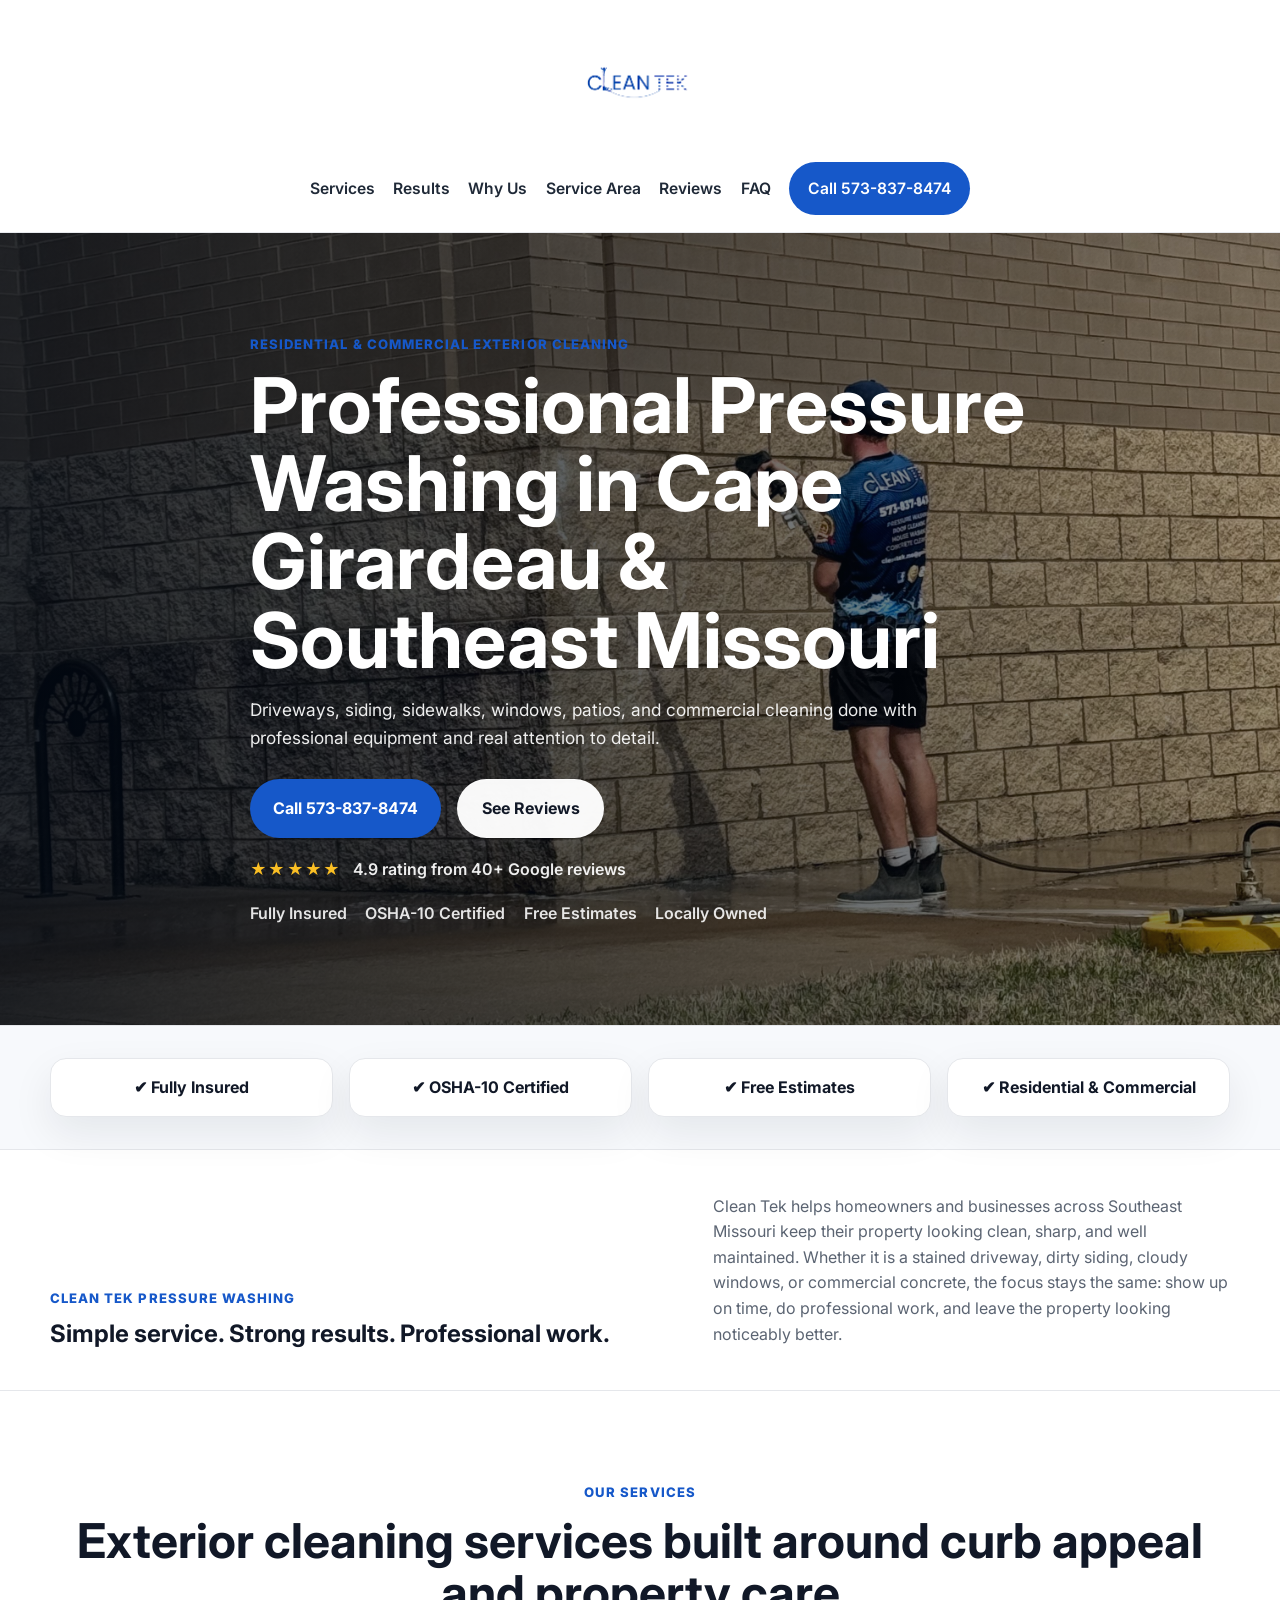
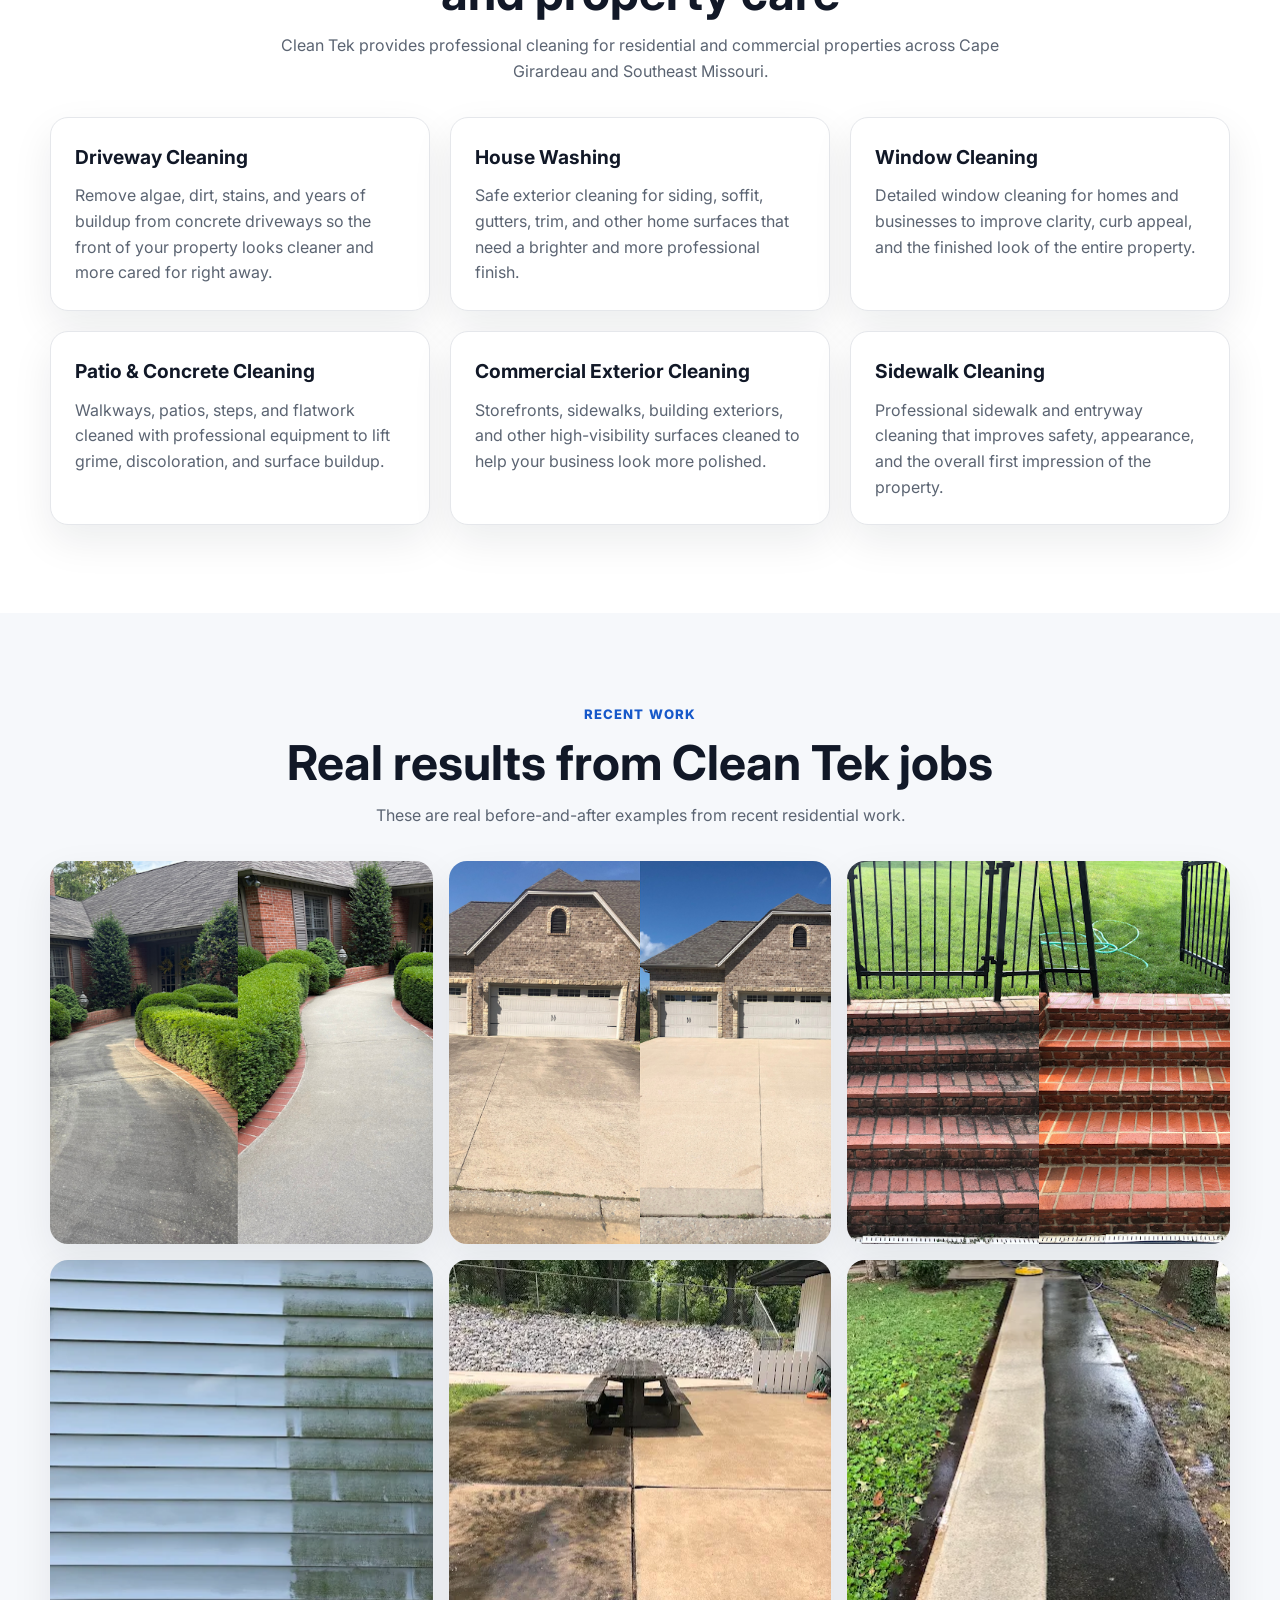
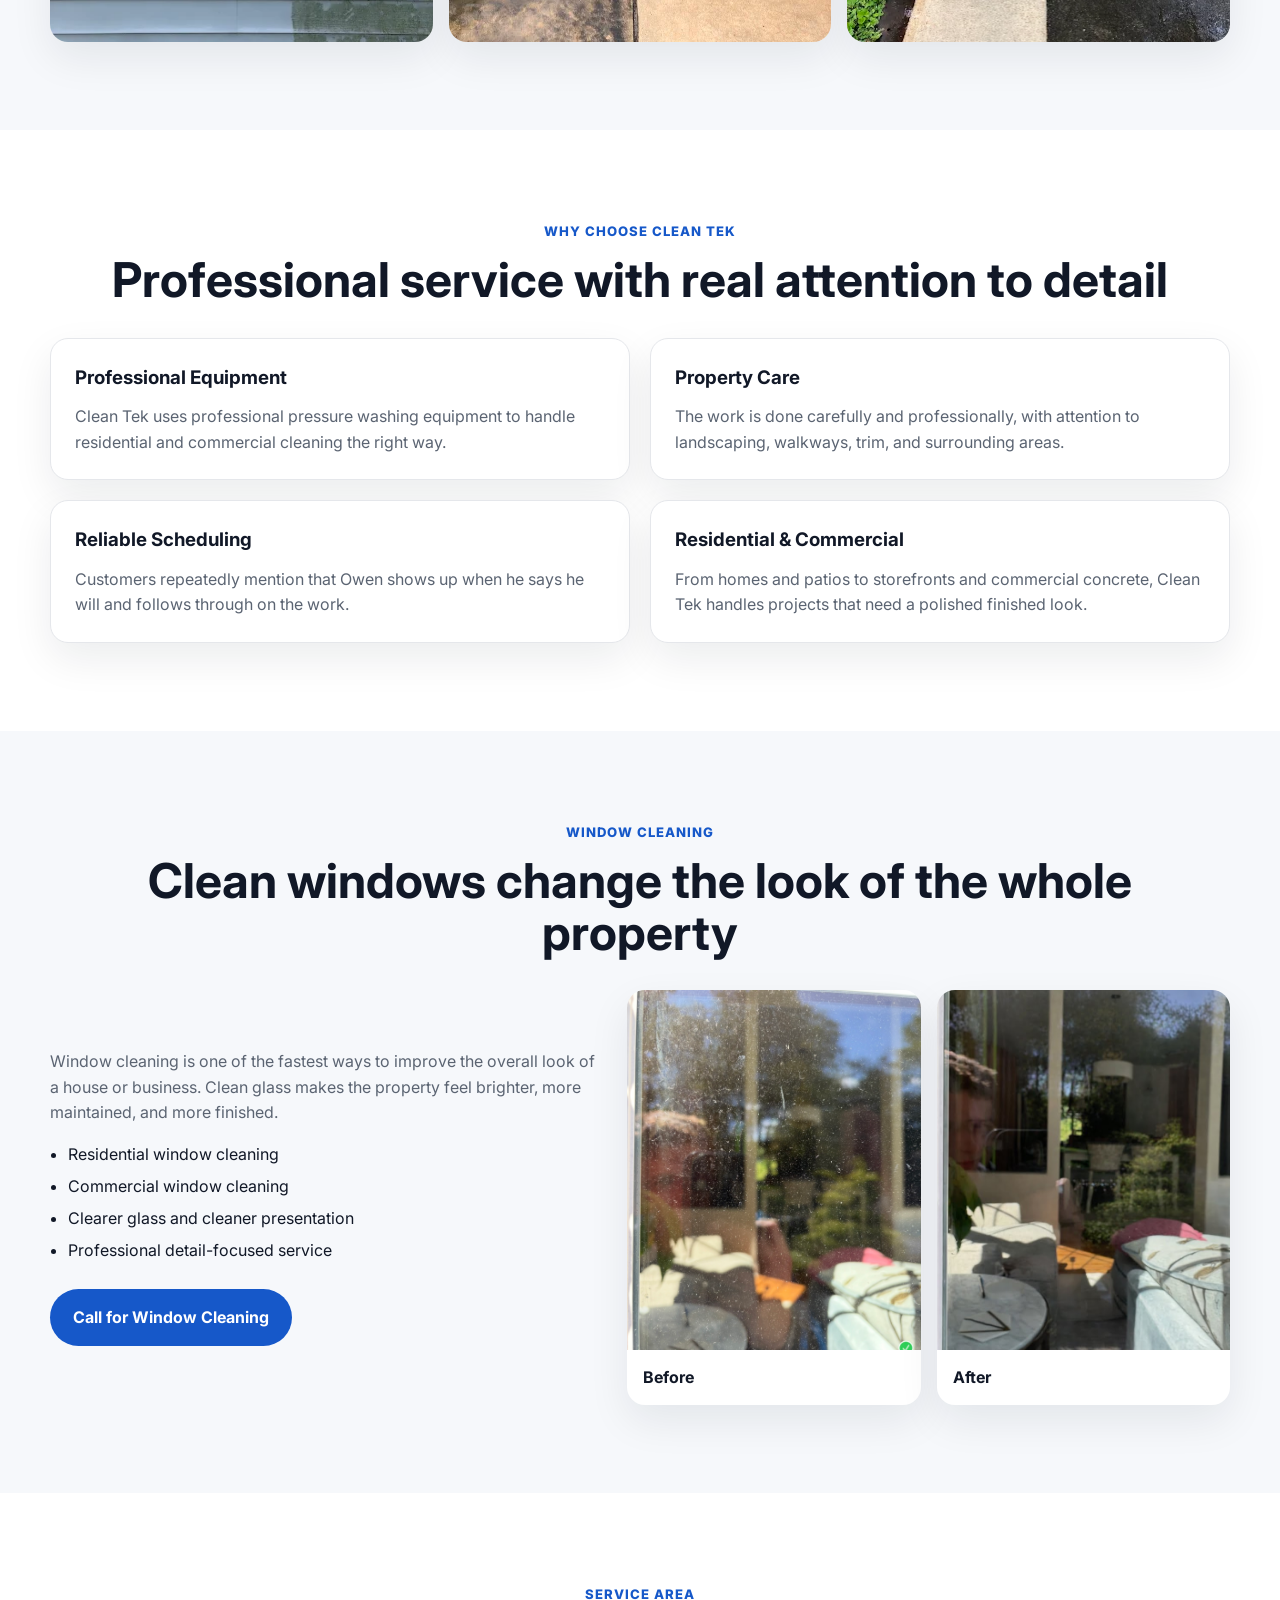
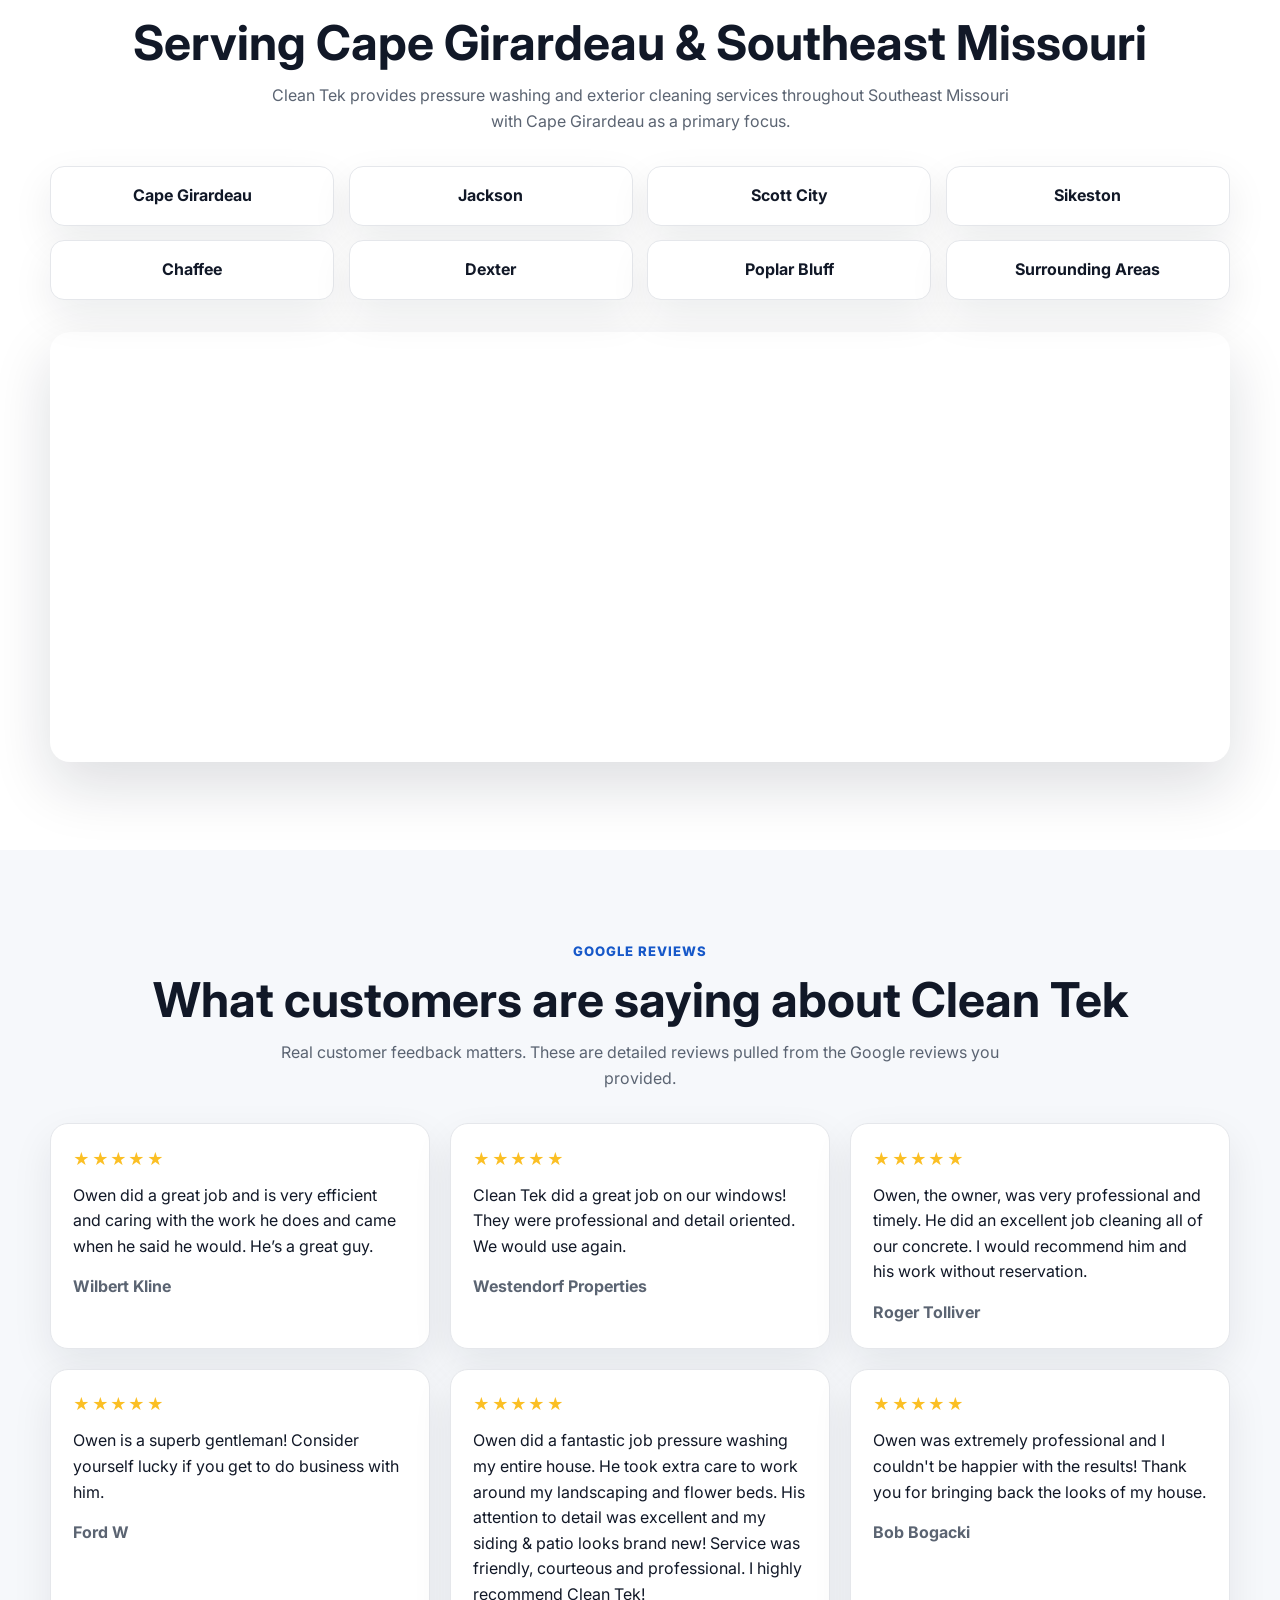
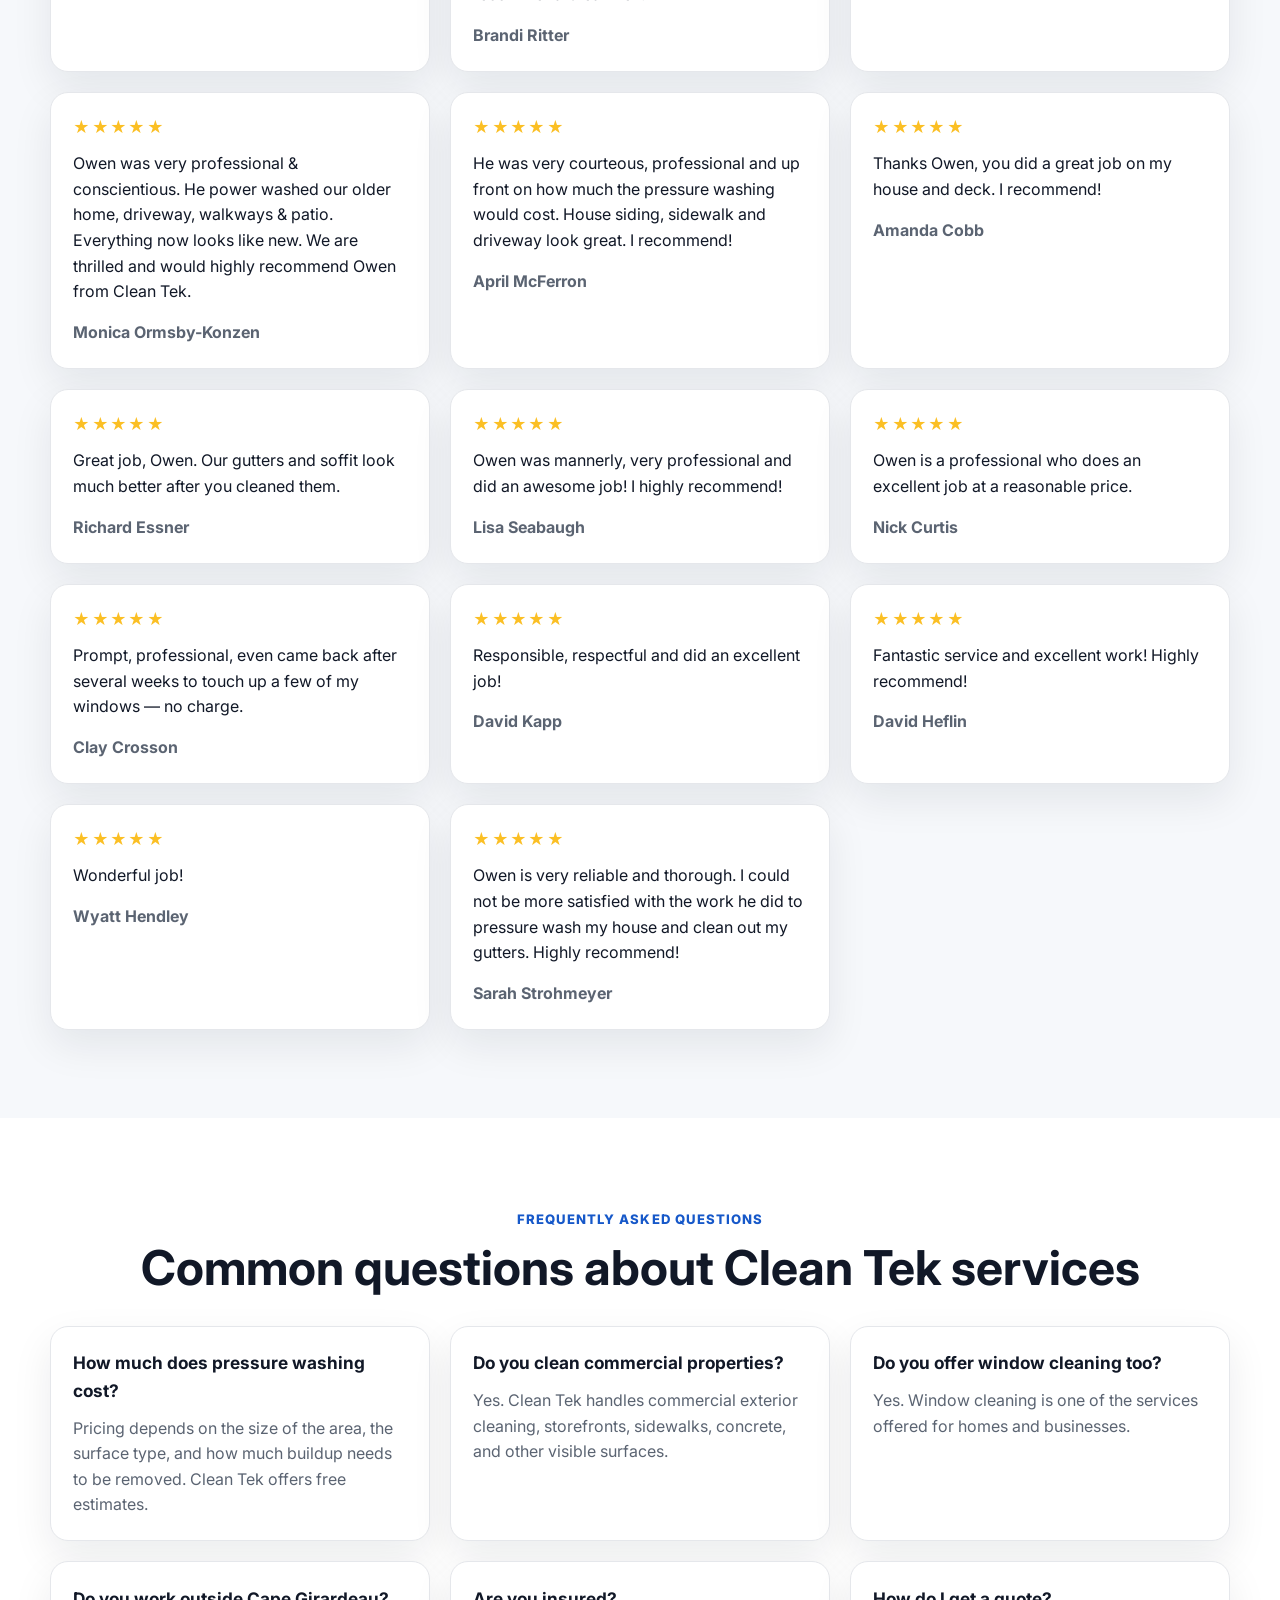
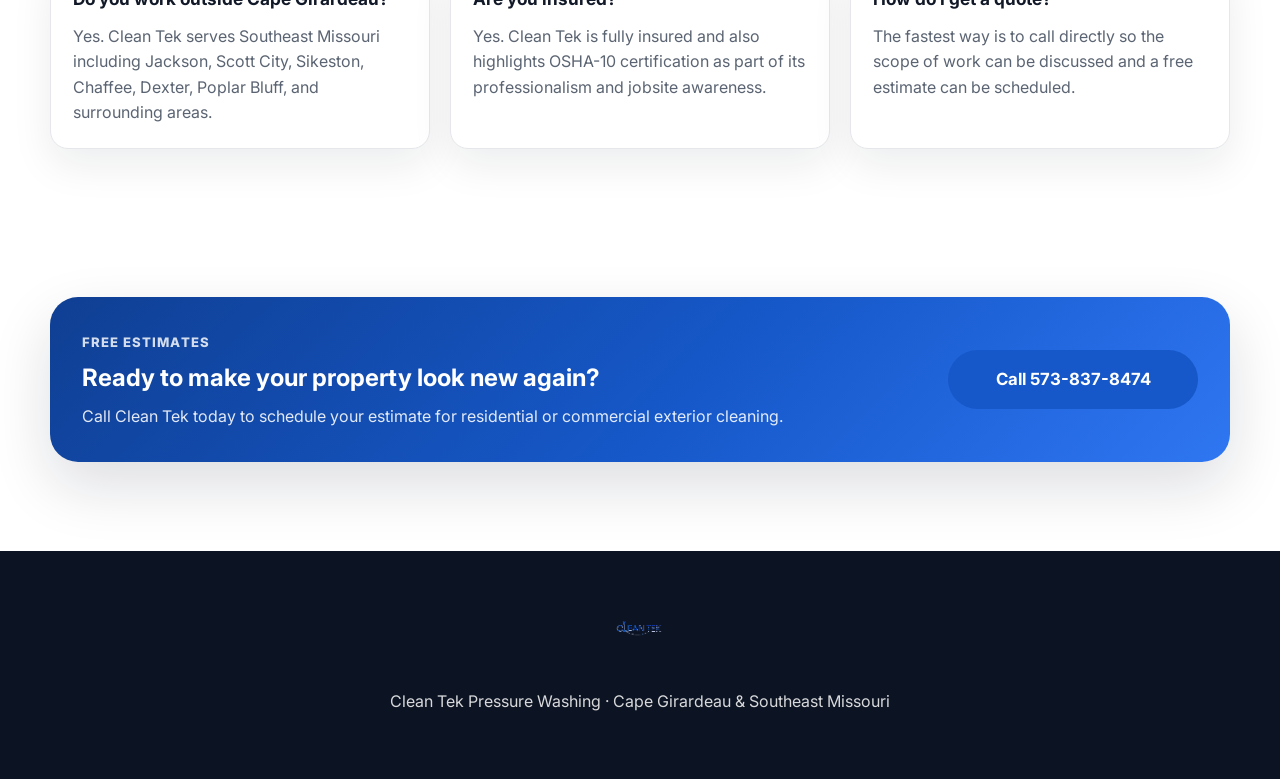
<file: index.html>
<!DOCTYPE html>
<html lang="en">
<head>
  <meta charset="UTF-8" />
  <meta
    name="viewport"
    content="width=device-width, initial-scale=1, viewport-fit=cover"
  />
  <title>Clean Tek Pressure Washing | Cape Girardeau & Southeast Missouri</title>
  <meta
    name="description"
    content="Clean Tek Pressure Washing provides driveway cleaning, house washing, window cleaning, and commercial pressure washing in Cape Girardeau and Southeast Missouri."
  />
  <meta
    name="keywords"
    content="pressure washing Cape Girardeau, driveway cleaning Cape Girardeau, house washing Southeast Missouri, window cleaning Cape Girardeau, commercial pressure washing SEMO"
  />
  <meta name="theme-color" content="#1658c9" />

  <link rel="preconnect" href="https://fonts.googleapis.com" />
  <link rel="preconnect" href="https://fonts.gstatic.com" crossorigin />
  <link
    href="https://fonts.googleapis.com/css2?family=Inter:wght@400;500;600;700;800&display=swap"
    rel="stylesheet"
  />

  <link rel="stylesheet" href="assets/css/styles.css" />
</head>
<body>
  <a class="skip-link" href="#main">Skip to content</a>

  <header class="site-header" id="top">
    <div class="container header-inner">
      <a class="brand" href="#top" aria-label="Clean Tek Pressure Washing home">
        <img src="assets/logo.png" alt="Clean Tek Pressure Washing logo" />
      </a>

      <button
        class="menu-toggle"
        type="button"
        aria-label="Toggle navigation"
        aria-expanded="false"
        aria-controls="site-nav"
      >
        <span></span>
        <span></span>
        <span></span>
      </button>

      <nav class="site-nav" id="site-nav" aria-label="Primary navigation">
        <a href="#services">Services</a>
        <a href="#results">Results</a>
        <a href="#why-choose-us">Why Us</a>
        <a href="#service-area">Service Area</a>
        <a href="#reviews">Reviews</a>
        <a href="#faq">FAQ</a>
        <a class="btn btn-nav" href="tel:15738378474">Call 573-837-8474</a>
      </nav>
    </div>
  </header>

  <main id="main">
    <section class="hero" id="home" aria-label="Hero">
      <div class="hero-media">
        <img
          src="assets/hero-main.jpg"
          alt="Clean Tek technician pressure washing a commercial building"
        />
      </div>
      <div class="hero-overlay"></div>

      <div class="container hero-content">
        <p class="eyebrow">Residential &amp; Commercial Exterior Cleaning</p>

        <h1>Professional Pressure Washing in Cape Girardeau &amp; Southeast Missouri</h1>

        <p class="hero-copy">
          Driveways, siding, sidewalks, windows, patios, and commercial cleaning
          done with professional equipment and real attention to detail.
        </p>

        <div class="hero-actions">
          <a class="btn btn-primary" href="tel:15738378474">Call 573-837-8474</a>
          <a class="btn btn-secondary" href="#reviews">See Reviews</a>
        </div>

        <div class="hero-rating" aria-label="Google review rating">
          <span class="stars">★★★★★</span>
          <span class="rating-text">4.9 rating from 40+ Google reviews</span>
        </div>

        <ul class="hero-points">
          <li>Fully Insured</li>
          <li>OSHA-10 Certified</li>
          <li>Free Estimates</li>
          <li>Locally Owned</li>
        </ul>
      </div>
    </section>

    <section class="section trust-strip" aria-label="Trust highlights">
      <div class="container trust-grid">
        <div class="trust-card">✔ Fully Insured</div>
        <div class="trust-card">✔ OSHA-10 Certified</div>
        <div class="trust-card">✔ Free Estimates</div>
        <div class="trust-card">✔ Residential &amp; Commercial</div>
      </div>
    </section>

    <section class="section section-intro">
      <div class="container intro-grid">
        <div class="intro-copy">
          <p class="section-kicker">Clean Tek Pressure Washing</p>
          <h2>Simple service. Strong results. Professional work.</h2>
        </div>

        <div class="intro-text-wrap">
          <p>
            Clean Tek helps homeowners and businesses across Southeast Missouri keep
            their property looking clean, sharp, and well maintained. Whether it is
            a stained driveway, dirty siding, cloudy windows, or commercial concrete,
            the focus stays the same: show up on time, do professional work, and
            leave the property looking noticeably better.
          </p>
        </div>
      </div>
    </section>

    <section class="section" id="services">
      <div class="container">
        <div class="section-heading center">
          <p class="section-kicker">Our Services</p>
          <h2>Exterior cleaning services built around curb appeal and property care</h2>
          <p class="section-subtext">
            Clean Tek provides professional cleaning for residential and commercial
            properties across Cape Girardeau and Southeast Missouri.
          </p>
        </div>

        <div class="services-grid">
          <article class="service-card">
            <h3>Driveway Cleaning</h3>
            <p>
              Remove algae, dirt, stains, and years of buildup from concrete
              driveways so the front of your property looks cleaner and more cared
              for right away.
            </p>
          </article>

          <article class="service-card">
            <h3>House Washing</h3>
            <p>
              Safe exterior cleaning for siding, soffit, gutters, trim, and other
              home surfaces that need a brighter and more professional finish.
            </p>
          </article>

          <article class="service-card">
            <h3>Window Cleaning</h3>
            <p>
              Detailed window cleaning for homes and businesses to improve clarity,
              curb appeal, and the finished look of the entire property.
            </p>
          </article>

          <article class="service-card">
            <h3>Patio &amp; Concrete Cleaning</h3>
            <p>
              Walkways, patios, steps, and flatwork cleaned with professional
              equipment to lift grime, discoloration, and surface buildup.
            </p>
          </article>

          <article class="service-card">
            <h3>Commercial Exterior Cleaning</h3>
            <p>
              Storefronts, sidewalks, building exteriors, and other high-visibility
              surfaces cleaned to help your business look more polished.
            </p>
          </article>

          <article class="service-card">
            <h3>Sidewalk Cleaning</h3>
            <p>
              Professional sidewalk and entryway cleaning that improves safety,
              appearance, and the overall first impression of the property.
            </p>
          </article>
        </div>
      </div>
    </section>

    <section class="section section-alt" id="results">
      <div class="container">
        <div class="section-heading center">
          <p class="section-kicker">Recent Work</p>
          <h2>Real results from Clean Tek jobs</h2>
          <p class="section-subtext">
            These are real before-and-after examples from recent residential work.
          </p>
        </div>

        <div class="gallery-grid">
          <figure class="gallery-card">
            <img
              src="assets/result-driveway-curved.jpg"
              alt="Before and after curved driveway cleaning"
            />
          </figure>

          <figure class="gallery-card">
            <img
              src="assets/result-driveway-garage.jpg"
              alt="Before and after garage driveway cleaning"
            />
          </figure>

          <figure class="gallery-card">
            <img
              src="assets/result-brick-steps.jpg"
              alt="Before and after brick steps cleaning"
            />
          </figure>

          <figure class="gallery-card">
            <img
              src="assets/result-siding.jpg"
              alt="Before and after siding cleaning"
            />
          </figure>

          <figure class="gallery-card">
            <img
              src="assets/result-concrete-pad.jpg"
              alt="Before and after concrete pad cleaning"
            />
          </figure>

          <figure class="gallery-card">
            <img
              src="assets/result-walkway.jpg"
              alt="Before and after walkway cleaning"
            />
          </figure>
        </div>
      </div>
    </section>

    <section class="section" id="why-choose-us">
      <div class="container">
        <div class="section-heading center">
          <p class="section-kicker">Why Choose Clean Tek</p>
          <h2>Professional service with real attention to detail</h2>
        </div>

        <div class="why-grid">
          <article class="why-card">
            <h3>Professional Equipment</h3>
            <p>
              Clean Tek uses professional pressure washing equipment to handle
              residential and commercial cleaning the right way.
            </p>
          </article>

          <article class="why-card">
            <h3>Property Care</h3>
            <p>
              The work is done carefully and professionally, with attention to
              landscaping, walkways, trim, and surrounding areas.
            </p>
          </article>

          <article class="why-card">
            <h3>Reliable Scheduling</h3>
            <p>
              Customers repeatedly mention that Owen shows up when he says he will
              and follows through on the work.
            </p>
          </article>

          <article class="why-card">
            <h3>Residential &amp; Commercial</h3>
            <p>
              From homes and patios to storefronts and commercial concrete, Clean
              Tek handles projects that need a polished finished look.
            </p>
          </article>
        </div>
      </div>
    </section>

    <section class="section section-alt" id="window-cleaning">
      <div class="container">
        <div class="section-heading center">
          <p class="section-kicker">Window Cleaning</p>
          <h2>Clean windows change the look of the whole property</h2>
        </div>

        <div class="window-grid">
          <div class="window-copy">
            <p>
              Window cleaning is one of the fastest ways to improve the overall look
              of a house or business. Clean glass makes the property feel brighter,
              more maintained, and more finished.
            </p>

            <ul class="check-list">
              <li>Residential window cleaning</li>
              <li>Commercial window cleaning</li>
              <li>Clearer glass and cleaner presentation</li>
              <li>Professional detail-focused service</li>
            </ul>

            <a class="btn btn-primary window-cta" href="tel:15738378474">
              Call for Window Cleaning
            </a>
          </div>

          <div class="window-images">
            <figure class="window-card">
              <img src="assets/window-before.jpg" alt="Dirty window before cleaning" />
              <figcaption>Before</figcaption>
            </figure>

            <figure class="window-card">
              <img src="assets/window-after.jpg" alt="Window after cleaning" />
              <figcaption>After</figcaption>
            </figure>
          </div>
        </div>
      </div>
    </section>

    <section class="section" id="service-area">
      <div class="container">
        <div class="section-heading center">
          <p class="section-kicker">Service Area</p>
          <h2>Serving Cape Girardeau &amp; Southeast Missouri</h2>
          <p class="section-subtext">
            Clean Tek provides pressure washing and exterior cleaning services
            throughout Southeast Missouri with Cape Girardeau as a primary focus.
          </p>
        </div>

        <div class="area-pill-grid">
          <span>Cape Girardeau</span>
          <span>Jackson</span>
          <span>Scott City</span>
          <span>Sikeston</span>
          <span>Chaffee</span>
          <span>Dexter</span>
          <span>Poplar Bluff</span>
          <span>Surrounding Areas</span>
        </div>

        <div class="map-wrap">
          <iframe
            title="Map centered on Cape Girardeau Missouri"
            src="https://www.google.com/maps?q=Cape+Girardeau+Missouri&z=9&output=embed"
            loading="lazy"
            referrerpolicy="no-referrer-when-downgrade"
          ></iframe>
        </div>
      </div>
    </section>

    <section class="section section-alt" id="reviews">
      <div class="container">
        <div class="section-heading center">
          <p class="section-kicker">Google Reviews</p>
          <h2>What customers are saying about Clean Tek</h2>
          <p class="section-subtext">
            Real customer feedback matters. These are detailed reviews pulled from
            the Google reviews you provided.
          </p>
        </div>

        <div class="reviews-grid">
          <article class="review-card">
            <div class="review-stars">★★★★★</div>
            <p>
              Owen did a great job and is very efficient and caring with the work he
              does and came when he said he would. He’s a great guy.
            </p>
            <span class="reviewer">Wilbert Kline</span>
          </article>

          <article class="review-card">
            <div class="review-stars">★★★★★</div>
            <p>
              Clean Tek did a great job on our windows! They were professional and
              detail oriented. We would use again.
            </p>
            <span class="reviewer">Westendorf Properties</span>
          </article>

          <article class="review-card">
            <div class="review-stars">★★★★★</div>
            <p>
              Owen, the owner, was very professional and timely. He did an excellent
              job cleaning all of our concrete. I would recommend him and his work
              without reservation.
            </p>
            <span class="reviewer">Roger Tolliver</span>
          </article>

          <article class="review-card">
            <div class="review-stars">★★★★★</div>
            <p>
              Owen is a superb gentleman! Consider yourself lucky if you get to do
              business with him.
            </p>
            <span class="reviewer">Ford W</span>
          </article>

          <article class="review-card">
            <div class="review-stars">★★★★★</div>
            <p>
              Owen did a fantastic job pressure washing my entire house. He took
              extra care to work around my landscaping and flower beds. His
              attention to detail was excellent and my siding &amp; patio looks brand
              new! Service was friendly, courteous and professional. I highly
              recommend Clean Tek!
            </p>
            <span class="reviewer">Brandi Ritter</span>
          </article>

          <article class="review-card">
            <div class="review-stars">★★★★★</div>
            <p>
              Owen was extremely professional and I couldn't be happier with the
              results! Thank you for bringing back the looks of my house.
            </p>
            <span class="reviewer">Bob Bogacki</span>
          </article>

          <article class="review-card">
            <div class="review-stars">★★★★★</div>
            <p>
              Owen was very professional &amp; conscientious. He power washed our
              older home, driveway, walkways &amp; patio. Everything now looks like
              new. We are thrilled and would highly recommend Owen from Clean Tek.
            </p>
            <span class="reviewer">Monica Ormsby-Konzen</span>
          </article>

          <article class="review-card">
            <div class="review-stars">★★★★★</div>
            <p>
              He was very courteous, professional and up front on how much the
              pressure washing would cost. House siding, sidewalk and driveway look
              great. I recommend!
            </p>
            <span class="reviewer">April McFerron</span>
          </article>

          <article class="review-card">
            <div class="review-stars">★★★★★</div>
            <p>
              Thanks Owen, you did a great job on my house and deck. I recommend!
            </p>
            <span class="reviewer">Amanda Cobb</span>
          </article>

          <article class="review-card">
            <div class="review-stars">★★★★★</div>
            <p>
              Great job, Owen. Our gutters and soffit look much better after you
              cleaned them.
            </p>
            <span class="reviewer">Richard Essner</span>
          </article>

          <article class="review-card">
            <div class="review-stars">★★★★★</div>
            <p>
              Owen was mannerly, very professional and did an awesome job! I highly
              recommend!
            </p>
            <span class="reviewer">Lisa Seabaugh</span>
          </article>

          <article class="review-card">
            <div class="review-stars">★★★★★</div>
            <p>
              Owen is a professional who does an excellent job at a reasonable
              price.
            </p>
            <span class="reviewer">Nick Curtis</span>
          </article>

          <article class="review-card">
            <div class="review-stars">★★★★★</div>
            <p>
              Prompt, professional, even came back after several weeks to touch up a
              few of my windows — no charge.
            </p>
            <span class="reviewer">Clay Crosson</span>
          </article>

          <article class="review-card">
            <div class="review-stars">★★★★★</div>
            <p>
              Responsible, respectful and did an excellent job!
            </p>
            <span class="reviewer">David Kapp</span>
          </article>

          <article class="review-card">
            <div class="review-stars">★★★★★</div>
            <p>
              Fantastic service and excellent work! Highly recommend!
            </p>
            <span class="reviewer">David Heflin</span>
          </article>

          <article class="review-card">
            <div class="review-stars">★★★★★</div>
            <p>
              Wonderful job!
            </p>
            <span class="reviewer">Wyatt Hendley</span>
          </article>

          <article class="review-card">
            <div class="review-stars">★★★★★</div>
            <p>
              Owen is very reliable and thorough. I could not be more satisfied with
              the work he did to pressure wash my house and clean out my gutters.
              Highly recommend!
            </p>
            <span class="reviewer">Sarah Strohmeyer</span>
          </article>
        </div>
      </div>
    </section>

    <section class="section" id="faq">
      <div class="container">
        <div class="section-heading center">
          <p class="section-kicker">Frequently Asked Questions</p>
          <h2>Common questions about Clean Tek services</h2>
        </div>

        <div class="faq-grid">
          <article class="faq-card">
            <h3>How much does pressure washing cost?</h3>
            <p>
              Pricing depends on the size of the area, the surface type, and how
              much buildup needs to be removed. Clean Tek offers free estimates.
            </p>
          </article>

          <article class="faq-card">
            <h3>Do you clean commercial properties?</h3>
            <p>
              Yes. Clean Tek handles commercial exterior cleaning, storefronts,
              sidewalks, concrete, and other visible surfaces.
            </p>
          </article>

          <article class="faq-card">
            <h3>Do you offer window cleaning too?</h3>
            <p>
              Yes. Window cleaning is one of the services offered for homes and
              businesses.
            </p>
          </article>

          <article class="faq-card">
            <h3>Do you work outside Cape Girardeau?</h3>
            <p>
              Yes. Clean Tek serves Southeast Missouri including Jackson, Scott
              City, Sikeston, Chaffee, Dexter, Poplar Bluff, and surrounding areas.
            </p>
          </article>

          <article class="faq-card">
            <h3>Are you insured?</h3>
            <p>
              Yes. Clean Tek is fully insured and also highlights OSHA-10
              certification as part of its professionalism and jobsite awareness.
            </p>
          </article>

          <article class="faq-card">
            <h3>How do I get a quote?</h3>
            <p>
              The fastest way is to call directly so the scope of work can be
              discussed and a free estimate can be scheduled.
            </p>
          </article>
        </div>
      </div>
    </section>

    <section class="section section-cta" id="contact">
      <div class="container">
        <div class="cta-box">
          <div class="cta-copy">
            <p class="section-kicker section-kicker-light">Free Estimates</p>
            <h2>Ready to make your property look new again?</h2>
            <p>
              Call Clean Tek today to schedule your estimate for residential or
              commercial exterior cleaning.
            </p>
          </div>

          <div class="cta-actions">
            <a class="btn btn-primary btn-cta" href="tel:15738378474">
              Call 573-837-8474
            </a>
          </div>
        </div>
      </div>
    </section>
  </main>

  <footer class="site-footer">
    <div class="container footer-inner">
      <img src="assets/logo.png" class="footer-logo" alt="Clean Tek Pressure Washing logo" />
      <p>Clean Tek Pressure Washing · Cape Girardeau &amp; Southeast Missouri</p>
    </div>
  </footer>

  <script src="assets/js/main.js"></script>
</body>
</html>
</file>
<file: assets/css/styles.css>
:root {
  --blue: #1658c9;
  --blue-dark: #103f91;
  --blue-soft: #edf4ff;
  --text: #111827;
  --muted: #5b6472;
  --line: #e5e7eb;
  --surface: #ffffff;
  --surface-alt: #f6f8fb;
  --surface-dark: #0c1322;
  --shadow: 0 16px 40px rgba(15, 23, 42, 0.08);
  --shadow-strong: 0 24px 60px rgba(15, 23, 42, 0.14);
  --radius: 18px;
  --container: 1180px;
  --header-logo-height: 132px;
  --footer-logo-height: 58px;
  --header-offset: 170px;
}

*,
*::before,
*::after {
  box-sizing: border-box;
}

html {
  scroll-behavior: smooth;
}

body {
  margin: 0;
  font-family: "Inter", sans-serif;
  color: var(--text);
  background: #fff;
  line-height: 1.6;
  -webkit-font-smoothing: antialiased;
  text-rendering: optimizeLegibility;
}

img {
  max-width: 100%;
  display: block;
}

iframe {
  display: block;
  width: 100%;
  border: 0;
}

a {
  color: inherit;
  text-decoration: none;
}

section[id] {
  scroll-margin-top: var(--header-offset);
}

.skip-link {
  position: absolute;
  left: -9999px;
  top: 0;
}

.skip-link:focus {
  left: 1rem;
  top: 1rem;
  padding: 0.75rem 1rem;
  background: #fff;
  border-radius: 12px;
  z-index: 9999;
  box-shadow: var(--shadow);
}

.container {
  width: min(100% - 2rem, var(--container));
  margin: 0 auto;
}

.section {
  padding: 5.5rem 0;
}

.section-alt {
  background: var(--surface-alt);
}

.section-intro {
  padding-top: 2.7rem;
  padding-bottom: 2.7rem;
  border-bottom: 1px solid var(--line);
}

.section-heading {
  margin-bottom: 2rem;
}

.section-heading.center {
  text-align: center;
}

.section-heading h2,
.intro-copy h2,
.cta-copy h2 {
  margin: 0;
  line-height: 1.08;
}

.section-heading h2 {
  font-size: clamp(2rem, 4vw, 3rem);
}

.section-subtext {
  max-width: 760px;
  margin: 0.9rem auto 0;
  color: var(--muted);
}

.section-kicker,
.eyebrow {
  display: inline-block;
  margin: 0 0 0.75rem;
  font-size: 0.82rem;
  font-weight: 800;
  letter-spacing: 0.08em;
  text-transform: uppercase;
  color: var(--blue);
}

.section-kicker-light {
  color: rgba(255, 255, 255, 0.82);
}

.site-header {
  position: sticky;
  top: 0;
  z-index: 1000;
  background: rgba(255, 255, 255, 0.97);
  border-bottom: 1px solid rgba(229, 231, 235, 0.9);
  backdrop-filter: blur(12px);
}

.header-inner {
  display: flex;
  flex-direction: column;
  align-items: center;
  justify-content: center;
  gap: 0.9rem;
  padding: 1rem 0 1.05rem;
  text-align: center;
}

.brand {
  display: inline-flex;
  align-items: center;
  justify-content: center;
}

.brand img {
  height: var(--header-logo-height);
  width: auto;
  object-fit: contain;
}

.menu-toggle {
  display: none;
  background: transparent;
  border: 0;
  padding: 0;
}

.menu-toggle span {
  display: block;
  width: 28px;
  height: 3px;
  border-radius: 999px;
  background: var(--text);
  margin: 5px 0;
}

.site-nav {
  display: flex;
  align-items: center;
  justify-content: center;
  gap: 0.85rem 1.15rem;
  flex-wrap: wrap;
}

.site-nav a {
  font-size: 0.98rem;
  font-weight: 600;
  color: #1f2937;
  transition: color 0.2s ease;
}

.site-nav a:hover,
.site-nav a:focus-visible {
  color: var(--blue);
}

.btn,
.btn-nav {
  display: inline-flex;
  align-items: center;
  justify-content: center;
  font-weight: 700;
  border-radius: 999px;
  transition: 0.2s ease;
}

.btn {
  padding: 0.98rem 1.45rem;
}

.btn-primary {
  background: var(--blue);
  color: #fff;
}

.btn-primary:hover,
.btn-nav:hover {
  background: var(--blue-dark);
}

.btn-secondary {
  background: rgba(255, 255, 255, 0.97);
  color: var(--text);
  border: 1px solid rgba(255, 255, 255, 0.32);
}

.btn-secondary:hover {
  background: #fff;
}

.btn-nav {
  background: var(--blue);
  color: #fff !important;
  padding: 0.86rem 1.2rem;
}

.hero {
  position: relative;
  min-height: min(88vh, 920px);
  display: flex;
  align-items: center;
  overflow: hidden;
}

.hero-media,
.hero-media img,
.hero-overlay {
  position: absolute;
  inset: 0;
}

.hero-media img {
  width: 100%;
  height: 100%;
  object-fit: cover;
  object-position: center 42%;
}

.hero-overlay {
  background:
    linear-gradient(90deg, rgba(2, 9, 20, 0.82) 0%, rgba(2, 9, 20, 0.62) 38%, rgba(2, 9, 20, 0.26) 100%),
    linear-gradient(180deg, rgba(0, 0, 0, 0.08) 0%, rgba(0, 0, 0, 0.26) 100%);
}

.hero-content {
  position: relative;
  z-index: 2;
  color: #fff;
  max-width: 780px;
  padding: 4.2rem 0;
  text-align: left;
}

.hero-content h1 {
  margin: 0 0 1rem;
  font-size: clamp(2.65rem, 6vw, 5.2rem);
  line-height: 1.02;
  max-width: 900px;
}

.hero-copy {
  margin: 0;
  max-width: 720px;
  color: rgba(255, 255, 255, 0.92);
  font-size: 1.08rem;
}

.hero-actions {
  display: flex;
  flex-wrap: wrap;
  gap: 1rem;
  margin: 1.75rem 0 1.15rem;
}

.hero-rating {
  display: flex;
  align-items: center;
  flex-wrap: wrap;
  gap: 0.7rem;
  margin-top: 0.5rem;
}

.stars,
.review-stars {
  color: #fbbf24;
  letter-spacing: 0.08em;
  font-weight: 800;
}

.rating-text {
  color: rgba(255, 255, 255, 0.92);
  font-weight: 600;
}

.hero-points {
  list-style: none;
  display: flex;
  flex-wrap: wrap;
  gap: 0.8rem 1.15rem;
  padding: 0;
  margin: 1.2rem 0 0;
}

.hero-points li {
  color: rgba(255, 255, 255, 0.88);
  font-weight: 600;
}

.trust-strip {
  background: #f7f9fc;
  border-top: 1px solid var(--line);
  border-bottom: 1px solid var(--line);
  padding: 2rem 0;
}

.trust-grid {
  display: grid;
  grid-template-columns: repeat(4, minmax(0, 1fr));
  gap: 1rem;
}

.trust-card {
  background: #fff;
  border: 1px solid var(--line);
  border-radius: 16px;
  padding: 1rem 1rem;
  text-align: center;
  font-weight: 700;
  box-shadow: var(--shadow);
}

.intro-grid {
  display: grid;
  grid-template-columns: 1.1fr 0.9fr;
  gap: 2rem;
  align-items: end;
}

.intro-text-wrap p {
  margin: 0;
  color: var(--muted);
}

.services-grid {
  display: grid;
  grid-template-columns: repeat(3, minmax(0, 1fr));
  gap: 1.25rem;
}

.service-card {
  background: var(--surface);
  border: 1px solid var(--line);
  border-radius: var(--radius);
  padding: 1.5rem;
  box-shadow: var(--shadow);
}

.service-card h3 {
  margin: 0 0 0.7rem;
  font-size: 1.2rem;
}

.service-card p {
  margin: 0;
  color: var(--muted);
}

.gallery-grid {
  display: grid;
  grid-template-columns: repeat(3, minmax(0, 1fr));
  gap: 1rem;
}

.gallery-card {
  margin: 0;
  border-radius: 18px;
  overflow: hidden;
  background: #fff;
  box-shadow: var(--shadow);
}

.gallery-card img {
  width: 100%;
  aspect-ratio: 1 / 1;
  object-fit: cover;
}

.why-grid {
  display: grid;
  grid-template-columns: repeat(2, minmax(0, 1fr));
  gap: 1.25rem;
}

.why-card {
  background: #fff;
  border: 1px solid var(--line);
  border-radius: 18px;
  padding: 1.5rem;
  box-shadow: var(--shadow);
}

.why-card h3 {
  margin: 0 0 0.7rem;
}

.why-card p {
  margin: 0;
  color: var(--muted);
}

.window-grid {
  display: grid;
  grid-template-columns: 0.95fr 1.05fr;
  gap: 2rem;
  align-items: center;
}

.window-copy p {
  margin: 0;
  color: var(--muted);
}

.check-list {
  margin: 1rem 0 0;
  padding-left: 1.15rem;
}

.check-list li {
  margin: 0.4rem 0;
}

.window-cta {
  margin-top: 1.2rem;
}

.window-images {
  display: grid;
  grid-template-columns: repeat(2, minmax(0, 1fr));
  gap: 1rem;
}

.window-card {
  margin: 0;
  border-radius: 18px;
  overflow: hidden;
  background: #fff;
  box-shadow: var(--shadow);
}

.window-card img {
  width: 100%;
  height: 360px;
  object-fit: cover;
}

.window-card figcaption {
  padding: 0.9rem 1rem;
  font-weight: 700;
}

.area-pill-grid {
  display: grid;
  grid-template-columns: repeat(4, minmax(0, 1fr));
  gap: 0.9rem;
  margin-top: 2rem;
}

.area-pill-grid span {
  background: #fff;
  border: 1px solid var(--line);
  border-radius: 14px;
  padding: 1rem 1rem;
  text-align: center;
  font-weight: 700;
  box-shadow: var(--shadow);
}

.map-wrap {
  margin-top: 2rem;
  border-radius: 20px;
  overflow: hidden;
  background: #fff;
  box-shadow: var(--shadow-strong);
}

.map-wrap iframe {
  width: 100%;
  height: 430px;
}

.reviews-grid {
  display: grid;
  grid-template-columns: repeat(3, minmax(0, 1fr));
  gap: 1.25rem;
}

.review-card {
  background: #fff;
  border: 1px solid var(--line);
  border-radius: 18px;
  padding: 1.4rem;
  box-shadow: var(--shadow);
}

.review-card p {
  margin: 0.65rem 0 0;
  color: var(--text);
}

.reviewer {
  display: inline-block;
  margin-top: 0.95rem;
  color: var(--muted);
  font-weight: 700;
}

.faq-grid {
  display: grid;
  grid-template-columns: repeat(3, minmax(0, 1fr));
  gap: 1.25rem;
}

.faq-card {
  background: #fff;
  border: 1px solid var(--line);
  border-radius: 18px;
  padding: 1.4rem;
  box-shadow: var(--shadow);
}

.faq-card h3 {
  margin: 0 0 0.7rem;
  font-size: 1.08rem;
}

.faq-card p {
  margin: 0;
  color: var(--muted);
}

.section-cta {
  padding-top: 3.75rem;
  padding-bottom: 5.6rem;
}

.cta-box {
  display: grid;
  grid-template-columns: 1fr auto;
  gap: 1.5rem;
  align-items: center;
  background: linear-gradient(135deg, #0f3f93 0%, #1658c9 55%, #2f76f2 100%);
  color: #fff;
  border-radius: 28px;
  padding: 2rem;
  box-shadow: var(--shadow-strong);
}

.cta-copy p:not(.section-kicker) {
  margin: 0.8rem 0 0;
  color: rgba(255, 255, 255, 0.88);
}

.btn-cta {
  min-width: 250px;
  font-size: 1.05rem;
}

.site-footer {
  background: var(--surface-dark);
  color: rgba(255, 255, 255, 0.84);
  padding: 3rem 0;
}

.footer-inner {
  display: flex;
  flex-direction: column;
  align-items: center;
  gap: 1rem;
  text-align: center;
}

.footer-logo {
  height: var(--footer-logo-height);
  width: auto;
  object-fit: contain;
}

@media (max-width: 1150px) {
  .services-grid,
  .reviews-grid,
  .faq-grid {
    grid-template-columns: repeat(2, minmax(0, 1fr));
  }

  .gallery-grid {
    grid-template-columns: repeat(2, minmax(0, 1fr));
  }

  .area-pill-grid {
    grid-template-columns: repeat(3, minmax(0, 1fr));
  }
}

@media (max-width: 900px) {
  :root {
    --header-logo-height: 114px;
    --header-offset: 200px;
  }

  .header-inner {
    gap: 0.85rem;
    padding: 0.9rem 0 1rem;
  }

  .menu-toggle {
    display: inline-block;
  }

  .site-nav {
    width: 100%;
    display: none;
    flex-direction: column;
    gap: 0.85rem;
    padding-top: 0.4rem;
  }

  .site-nav.is-open {
    display: flex;
  }

  .hero {
    min-height: 80vh;
  }

  .hero-content {
    text-align: center;
    margin: 0 auto;
    padding: 3.5rem 0;
  }

  .hero-copy {
    margin-left: auto;
    margin-right: auto;
  }

  .hero-actions,
  .hero-rating,
  .hero-points {
    justify-content: center;
  }

  .intro-grid,
  .window-grid,
  .cta-box {
    grid-template-columns: 1fr;
  }

  .why-grid,
  .window-images {
    grid-template-columns: repeat(2, minmax(0, 1fr));
  }

  .trust-grid,
  .area-pill-grid {
    grid-template-columns: repeat(2, minmax(0, 1fr));
  }
}

@media (max-width: 680px) {
  :root {
    --header-logo-height: 104px;
    --footer-logo-height: 48px;
    --header-offset: 220px;
  }

  .container {
    width: min(100% - 1.2rem, var(--container));
  }

  .section,
  .section-cta {
    padding: 4rem 0;
  }

  .hero {
    min-height: 72vh;
  }

  .hero-media img {
    object-position: center;
  }

  .hero-content h1 {
    font-size: clamp(2.2rem, 9vw, 3.6rem);
  }

  .hero-copy {
    font-size: 1rem;
  }

  .hero-actions {
    flex-direction: column;
    align-items: stretch;
  }

  .hero-actions .btn {
    width: 100%;
  }

  .hero-points {
    flex-direction: column;
    gap: 0.35rem;
    align-items: center;
  }

  .services-grid,
  .gallery-grid,
  .reviews-grid,
  .faq-grid,
  .why-grid,
  .window-images,
  .trust-grid,
  .area-pill-grid {
    grid-template-columns: 1fr;
  }

  .gallery-card img {
    aspect-ratio: 1 / 1;
  }

  .window-card img {
    height: 280px;
  }

  .map-wrap iframe {
    height: 300px;
  }

  .cta-box {
    padding: 1.5rem;
    text-align: center;
  }

  .btn-cta {
    width: 100%;
  }
}
</file>
